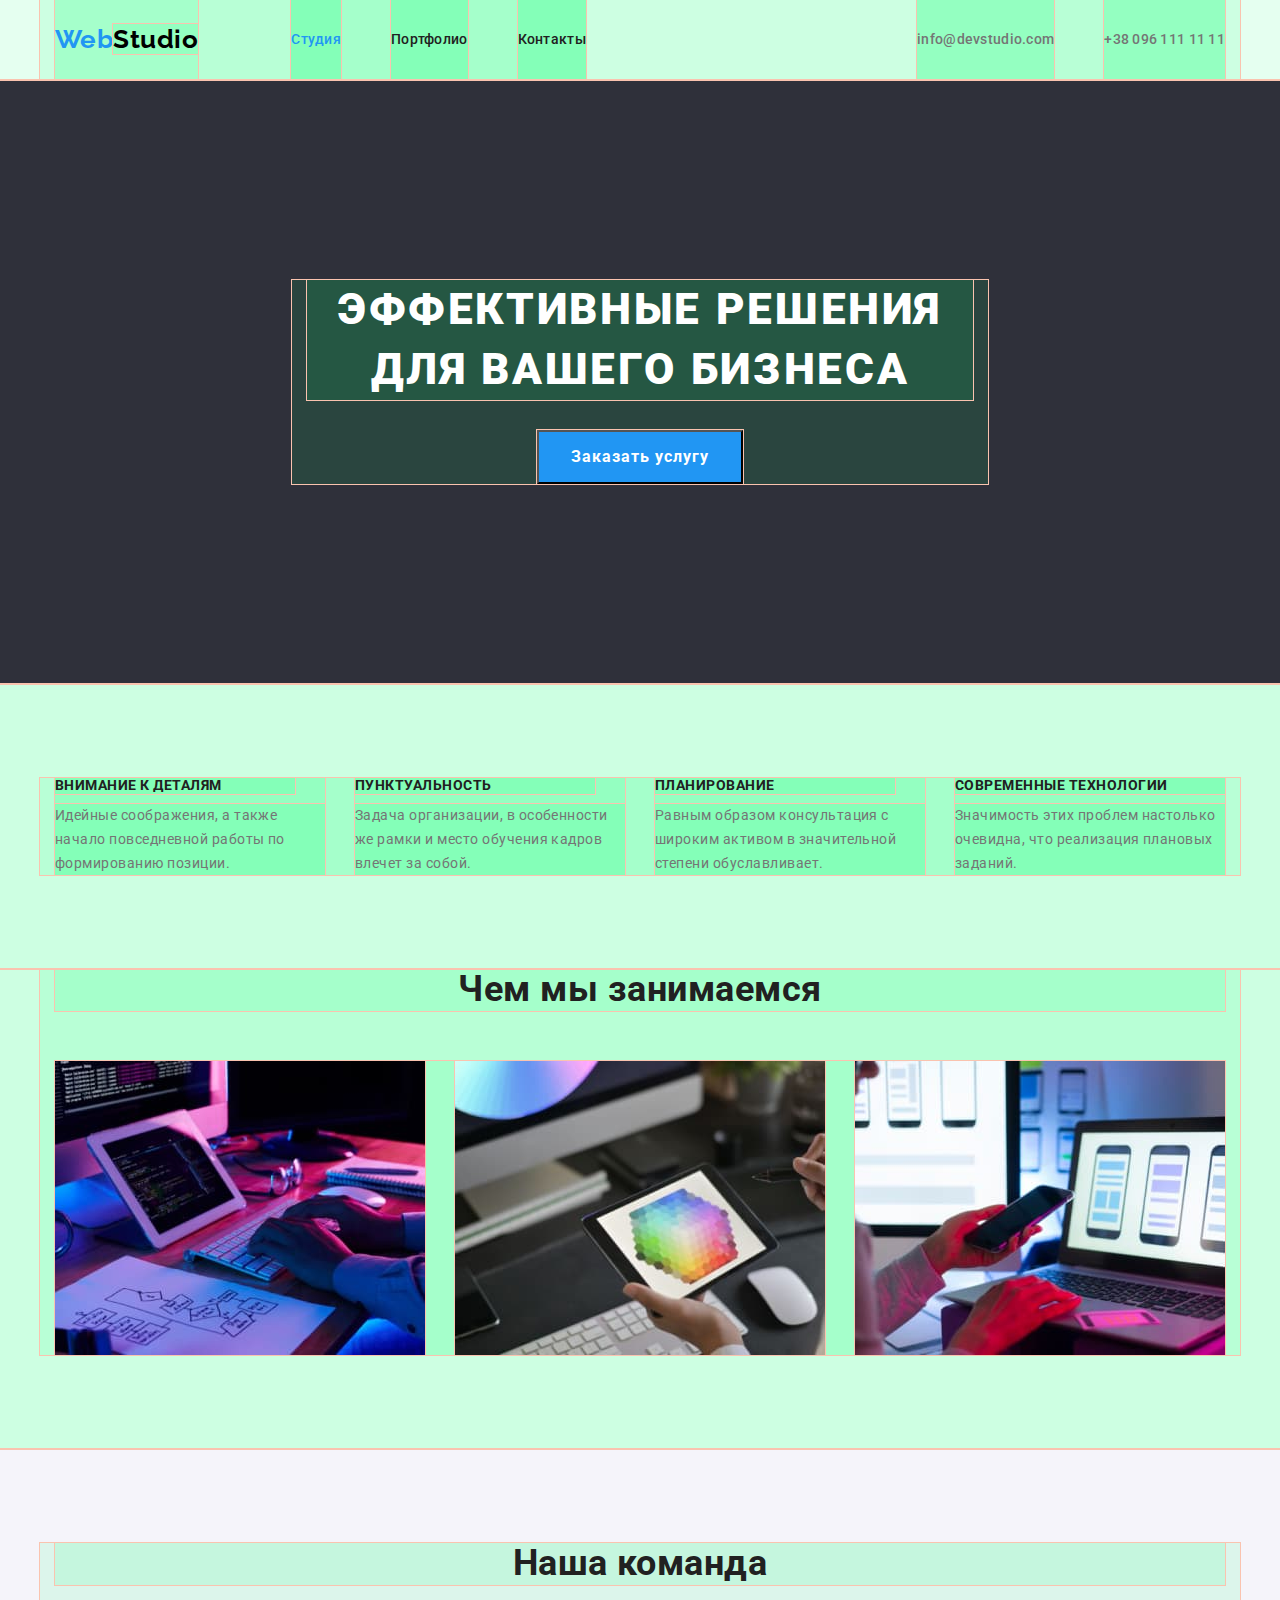
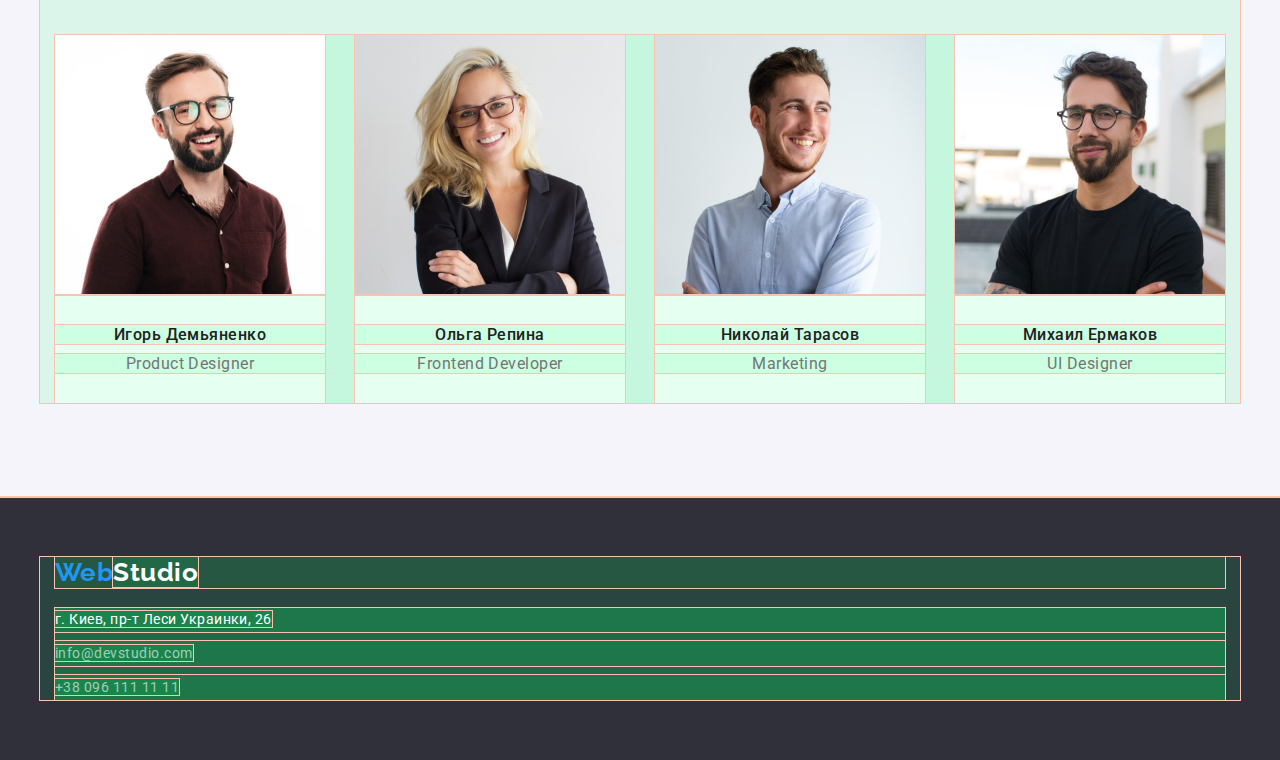
<file: index.html>
<!DOCTYPE html>
<html lang="ru">
  <head>
    <meta charset="UTF-8" />
    <meta http-equiv="X-UA-Compatible" content="IE=edge" />
    <meta name="viewport" content="width=device-width, initial-scale=1.0" />
    <title>Web Studio</title>
    <link rel="preconnect" href="https://fonts.googleapis.com" />
    <link rel="preconnect" href="https://fonts.gstatic.com" crossorigin />
    <link
      href="https://fonts.googleapis.com/css2?family=Raleway:wght@700&family=Roboto:wght@400;500;700;900&display=swap"
      rel="stylesheet"
    />
    <link
      rel="stylesheet"
      href="https://cdnjs.cloudflare.com/ajax/libs/modern-normalize/1.1.0/modern-normalize.min.css"
    />
    <link rel="stylesheet" href="./css/styles.css" />
  </head>
  <body class="page">
    <!-- Шапка сайта -->
    <header>
      <div class="container flex">
        <nav class="navig-section">
          <a class="link logo-main" href="/" lang="en"
            >Web<span class="black-text">Studio</span></a
          >
          <ul class="list menu-navig">
            <li class="navig-item">
              <a class="link current" href="./index.html">Студия</a>
            </li>
            <li class="navig-item">
              <a class="link" href="./portfolio.html">Портфолио</a>
            </li>
            <li class="navig-item"><a class="link" href="">Контакты</a></li>
          </ul>
        </nav>
        <ul class="list contact-list">
          <li class="navig-item">
            <a class="link" href="mailto:info@devstudio.com"
              >info@devstudio.com</a
            >
          </li>
          <li class="navig-item">
            <a class="link" href="tel:+380961111111">+38 096 111 11 11</a>
          </li>
        </ul>
      </div>
    </header>
    <main>
      <!-- Герой -->
      <section class="hero section">
        <div class="container">
          <h1 class="hero-title">Эффективные решения для вашего бизнеса</h1>
          <button class="button" type="button" name="Заказать услугу">
            Заказать услугу
          </button>
        </div>
      </section>
      <section class="section">
        <div class="container">
          <h2 class="title-section feauture">Наши качества</h2>
          <ul class="list feauture-list">
            <li class="feauture-item">
              <h3 class="title">Внимание к деталям</h3>
              <p class="feauture-paragraph">
                Идейные соображения, а также начало повседневной работы по
                формированию позиции.
              </p>
            </li>
            <li class="feauture-item">
              <h3 class="title">Пунктуальность</h3>
              <p class="feauture-paragraph">
                Задача организации, в особенности же рамки и место обучения
                кадров влечет за собой.
              </p>
            </li>
            <li class="feauture-item">
              <h3 class="title">Планирование</h3>
              <p class="feauture-paragraph">
                Равным образом консультация с широким активом в значительной
                степени обуславливает.
              </p>
            </li>
            <li class="feauture-item">
              <h3 class="title">Современные технологии</h3>
              <p class="feauture-paragraph">
                Значимость этих проблем настолько очевидна, что реализация
                плановых заданий.
              </p>
            </li>
          </ul>
        </div>
      </section>
      <section class="section img-section">
        <div class="container">
          <h2 class="title-section">Чем мы занимаемся</h2>
          <ul class="list">
            <li class="img-list">
              <img
                src="./images/img1.jpg"
                alt="печатаем на клавиатуре"
                width="370"
                height="294"
              />
            </li>
            <li class="img-list">
              <img
                src="./images/img2.jpg"
                alt="смотрим в телефон"
                width="370"
                height="294"
              />
            </li>
            <li class="img-list">
              <img
                src="./images/img3.jpg"
                alt="смотрим в планшет"
                width="370"
                height="294"
              />
            </li>
          </ul>
        </div>
      </section>
      <section class="team-section section">
        <div class="container">
          <h2 class="title-section">Наша команда</h2>
          <ul class="list team-list">
            <li class="team-item">
              <img
                src="./images/img4.jpg"
                alt="Игорь Демьяненко"
                width="270"
                height="260"
              />
              <div class="team-names">
                <h3 class="title">Игорь Демьяненко</h3>
                <p class="profession" lang="en">Product Designer</p>
              </div>
            </li>
            <li class="team-item">
              <img
                src="./images/img5.jpg"
                alt="Ольга Репина"
                width="270"
                height="260"
              />
              <div class="team-names">
                <h3 class="title">Ольга Репина</h3>
                <p class="profession" lang="en">Frontend Developer</p>
              </div>
            </li>
            <li class="team-item">
              <img
                src="./images/img6.jpg"
                alt="Николай Тарасов"
                width="270"
                height="260"
              />
              <div class="team-names">
                <h3 class="title">Николай Тарасов</h3>
                <p class="profession" lang="en">Marketing</p>
              </div>
            </li>
            <li class="team-item">
              <img
                src="./images/img7.jpg"
                alt="Михаил Ермаков"
                width="270"
                height="260"
              />
              <div class="team-names">
                <h3 class="title">Михаил Ермаков</h3>
                <p class="profession" lang="en">UI Designer</p>
              </div>
            </li>
          </ul>
        </div>
      </section>
    </main>
    <!-- Подвал -->
    <footer class="footer">
      <div class="container">
        <a class="link logo-footer" href="/" lang="en"
          >Web<span class="white-text">Studio</span></a
        >
        <address class="address">
          <ul class="list address-list">
            <li class="address-item">
              <a
                class="link location-text"
                href="https://goo.gl/maps/Ahorg3LLs8p7K1ny8"
                target="_blank"
                rel="noopener noreferrer nofollow"
                >г. Киев, пр-т Леси Украинки, 26</a
              >
            </li>
            <li class="address-item">
              <a class="link contacts" href="mailto:info@devstudio.com"
                >info@devstudio.com</a
              >
            </li>
            <li class="address-item">
              <a class="link contacts" href="tel:+380961111111"
                >+38 096 111 11 11</a
              >
            </li>
          </ul>
        </address>
      </div>
    </footer>
  </body>
</html>
</file>
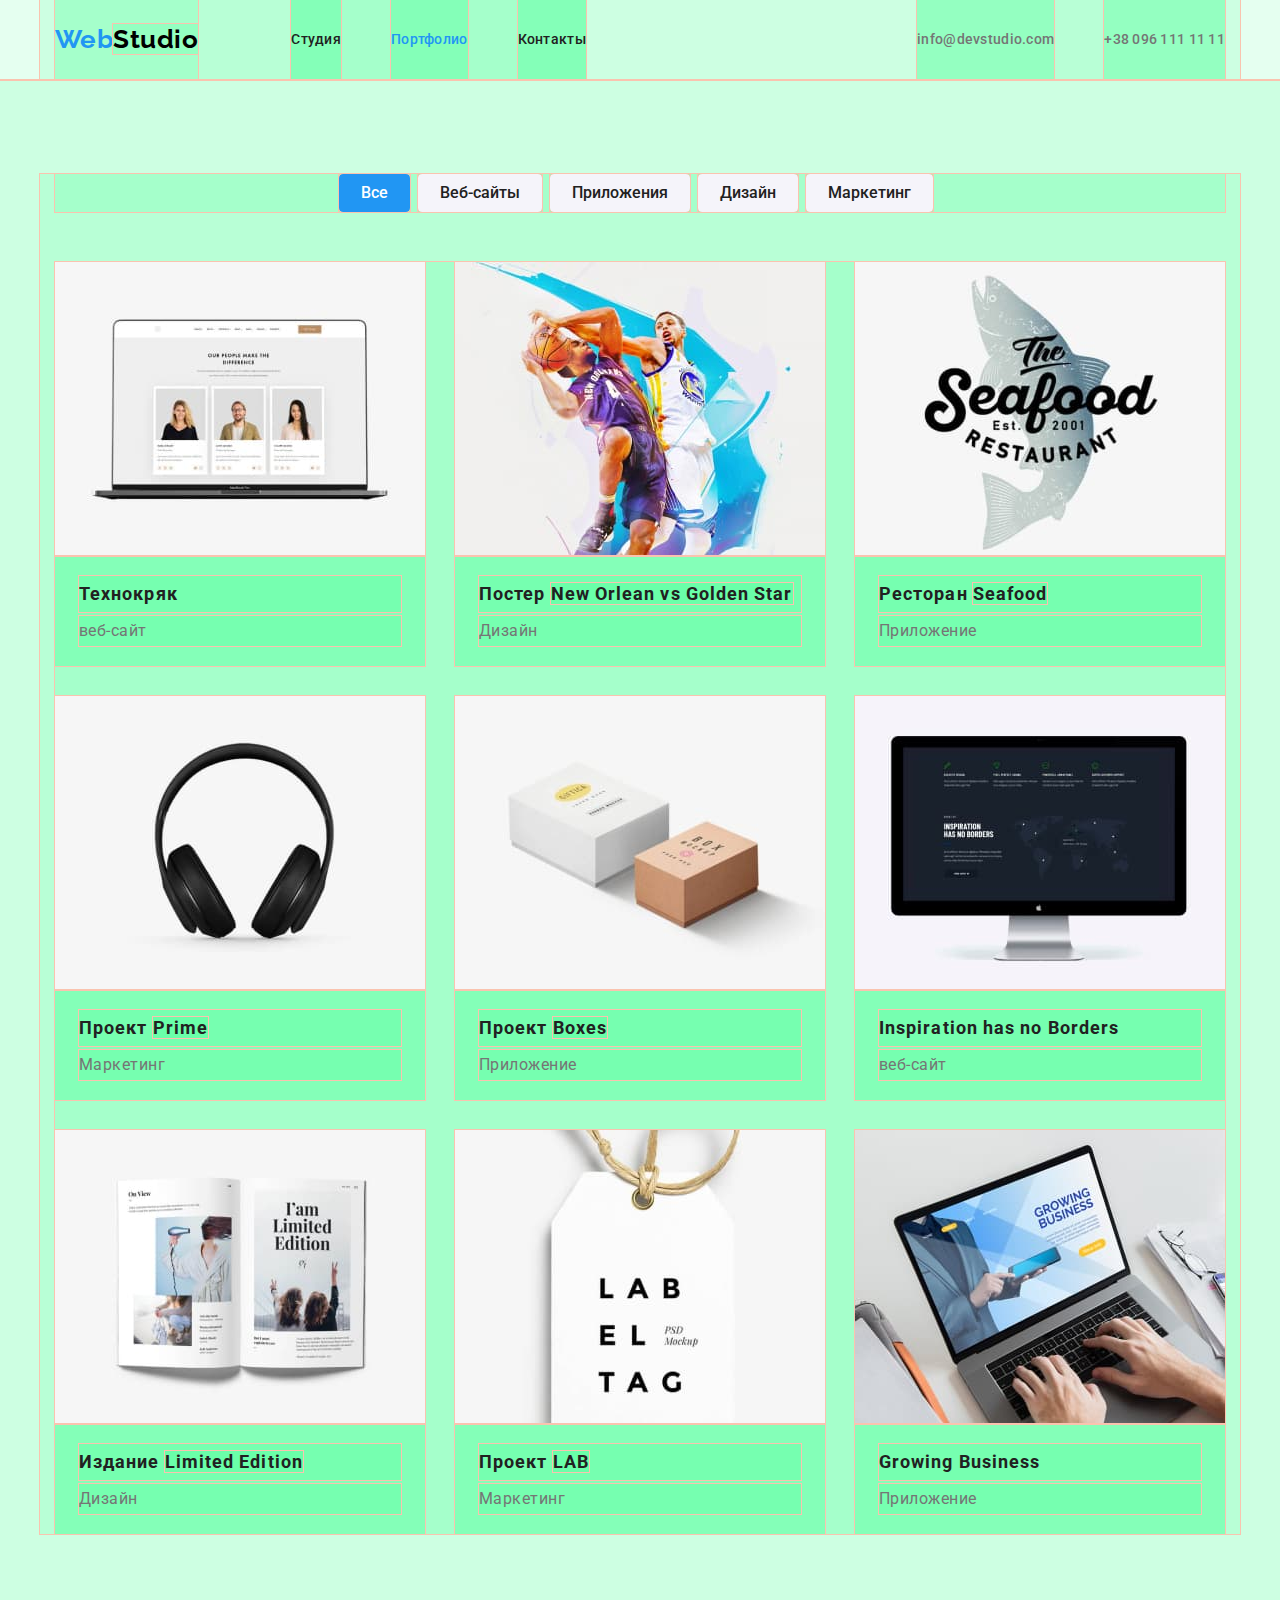
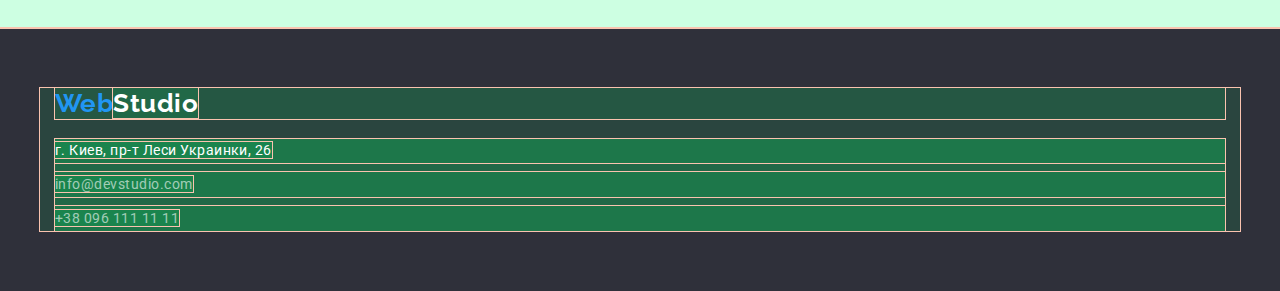
<file: portfolio.html>
<!DOCTYPE html>
<html lang="ru">
  <head>
    <meta charset="UTF-8" />
    <meta http-equiv="X-UA-Compatible" content="IE=edge" />
    <meta name="viewport" content="width=device-width, initial-scale=1.0" />
    <title>Portfolio</title>
    <link rel="preconnect" href="https://fonts.googleapis.com" />
    <link rel="preconnect" href="https://fonts.gstatic.com" crossorigin />
    <link
      href="https://fonts.googleapis.com/css2?family=Raleway:wght@700&family=Roboto:wght@400;500;700;900&display=swap"
      rel="stylesheet"
    />
    <link
      rel="stylesheet"
      href="https://cdnjs.cloudflare.com/ajax/libs/modern-normalize/1.1.0/modern-normalize.min.css"
    />
    <link rel="stylesheet" href="./css/styles.css" />
  </head>

  <body class="page">
    <!-- Шапка сайта -->
    <header>
      <div class="container flex">
        <nav class="navig-section">
          <a class="link logo-main" href="/" lang="en"
            >Web<span class="black-text">Studio</span></a
          >
          <ul class="list menu-navig">
            <li class="navig-item">
              <a class="link" href="./index.html">Студия</a>
            </li>
            <li class="navig-item">
              <a class="link current" href="./portfolio.html">Портфолио</a>
            </li>
            <li class="navig-item"><a class="link" href="">Контакты</a></li>
          </ul>
        </nav>
        <ul class="list contact-list">
          <li class="navig-item">
            <a class="link" href="mailto:info@devstudio.com"
              >info@devstudio.com</a
            >
          </li>
          <li class="navig-item">
            <a class="link" href="tel:+380961111111">+38 096 111 11 11</a>
          </li>
        </ul>
      </div>
    </header>

    <!-- Герой -->
    <main>
      <section class="section gallery-section">
        <div class="container">
          <h1 class="title-section">Портфолио</h1>
          <ul class="list filter-list">
            <li class="filter-item">
              <button class="button button-first" type="button" name="Все">
                Все
              </button>
            </li>
            <li class="filter-item">
              <button class="button" type="button" name="Веб-сайты">
                Веб-сайты
              </button>
            </li>
            <li class="filter-item">
              <button class="button" type="button" name="Приложения">
                Приложения
              </button>
            </li>
            <li class="filter-item">
              <button class="button" type="button" name="Дизайн">Дизайн</button>
            </li>
            <li class="filter-item">
              <button class="button" type="button" name="Маркетинг">
                Маркетинг
              </button>
            </li>
          </ul>
          <ul class="list">
            <li class="gallery-item">
              <img
                src="./images/laptop.jpg"
                alt="сайт на ноутбуке"
                width="370"
                height="294"
              />
              <div class="list-project">
                <h2 class="title project-title">Технокряк</h2>
                <p class="work-type">веб-сайт</p>
              </div>
            </li>
            <li class="gallery-item">
              <img
                src="./images/Basketball.jpg"
                alt="басскетболисты"
                width="370"
                height="294"
              />
              <div class="list-project">
                <h2 class="title project-title">
                  Постер <span lang="en">New Orlean vs Golden Star</span>
                </h2>
                <p class="work-type">Дизайн</p>
              </div>
            </li>
            <li class="gallery-item">
              <img
                src="./images/seafood.jpg"
                alt="Эмблема ресторана"
                width="370"
                height="294"
              />
              <div class="list-project">
                <h2 class="title project-title">
                  Ресторан <span lang="en">Seafood</span>
                </h2>
                <p class="work-type">Приложение</p>
              </div>
            </li>
            <li class="gallery-item">
              <img
                src="./images/headphones.jpg"
                alt="Наушники"
                width="370"
                height="294"
              />
              <div class="list-project">
                <h2 class="title project-title">
                  Проект <span lang="en">Prime</span>
                </h2>
                <p class="work-type">Маркетинг</p>
              </div>
            </li>
            <li class="gallery-item">
              <img
                src="./images/boxes.jpg"
                alt="два бокса"
                width="370"
                height="294"
              />
              <div class="list-project">
                <h2 class="title project-title">
                  Проект <span lang="en">Boxes</span>
                </h2>
                <p class="work-type">Приложение</p>
              </div>
            </li>
            <li class="gallery-item">
              <img
                src="./images/computer.jpg"
                alt="монитор с сайтом"
                width="370"
                height="294"
              />
              <div class="list-project">
                <h2 class="title project-title" lang="en">
                  Inspiration has no Borders
                </h2>
                <p class="work-type">веб-сайт</p>
              </div>
            </li>
            <li class="gallery-item">
              <img
                src="./images/magazine.jpg"
                alt="открытый журнал"
                width="370"
                height="294"
              />
              <div class="list-project">
                <h2 class="title project-title">
                  Издание <span lang="en">Limited Edition</span>
                </h2>
                <p class="work-type">Дизайн</p>
              </div>
            </li>
            <li class="gallery-item">
              <img
                src="./images/label.jpg"
                alt="этикетка"
                width="370"
                height="294"
              />
              <div class="list-project">
                <h2 class="title project-title">
                  Проект <span lang="en">LAB</span>
                </h2>
                <p class="work-type">Маркетинг</p>
              </div>
            </li>
            <li class="gallery-item">
              <img
                src="./images/writingonlaptop.jpg"
                alt="печатает на ноутбуке"
                width="370"
                height="294"
              />
              <div class="list-project">
                <h2 class="title project-title" lang="en">Growing Business</h2>
                <p class="work-type">Приложение</p>
              </div>
            </li>
          </ul>
        </div>
      </section>
    </main>
    <!-- Подвал -->
    <footer class="footer">
      <div class="container">
        <a class="link logo-footer" href="/" lang="en"
          >Web<span class="white-text">Studio</span></a
        >
        <address class="address">
          <ul class="list address-list">
            <li class="address-item">
              <a
                class="link location-text"
                href="https://goo.gl/maps/Ahorg3LLs8p7K1ny8"
                target="_blank"
                rel="noopener noreferrer nofollow"
                >г. Киев, пр-т Леси Украинки, 26</a
              >
            </li>
            <li class="address-item">
              <a class="link contacts" href="mailto:info@devstudio.com"
                >info@devstudio.com</a
              >
            </li>
            <li class="address-item">
              <a class="link contacts" href="tel:+380961111111"
                >+38 096 111 11 11</a
              >
            </li>
          </ul>
        </address>
      </div>
    </footer>
  </body>
</html>
</file>
<file: css/styles.css>
*,
*::before,
*::after {
  /* border: inherit; */
  outline: 1px solid rgb(250, 195, 175);
  background-color: rgba(0, 255, 106, 0.1);
}

:root {
  --primary-text-color: #757575;
  --title-text-color: #212121;
  --accent-color: #2196f3;
  --main-title-color: #ffffff;
  --background-color: #ffffff;
  --logo-white-color: #ffffff;
  --logo-black-color: #000000;
  --button-text-color: #ffffff;
  --team-section-color: #f5f4fa;
  --address-text-color: #ffffff;
  --hero-background-color: #2f303a;
}

.container {
  width: 1200px;
  padding: 0 15px;
  margin: 0 auto;
}

img {
  display: block;
  max-width: 100%;
  height: auto;
}

.flex {
  display: flex;
}

p,
h1,
h2,
h3,
h4 {
  display: block;
}

a {
  color: currentColor;
}

.page {
  color: var(--primary-text-color);
  background-color: var(--background-color);
  font-family: Roboto, sans-serif;
  letter-spacing: 0.03em;
  margin: 0;
}

.link {
  text-decoration: none;
}

.list {
  list-style: none;
  padding: 0;
  margin: 0;
}

.title-section {
  color: var(--title-text-color);
  font-weight: 700;
  font-size: 36px;
  line-height: 1.16;
  text-align: center;
  margin-bottom: 50px;
  margin-top: 0;
}

.title {
  color: var(--title-text-color);
  margin: inherit;
}
/* --------Logo--------- */

.logo-main {
  color: var(--accent-color);
  font-family: "Raleway";
  font-weight: 700;
  font-size: 26px;
  line-height: 1.19;
  padding: 24px 0;
  margin-right: 93px;
}

.black-text {
  color: var(--logo-black-color);
}

.white-text {
  color: var(--logo-white-color);
}

/* -----Navigation------ */
.menu-navig .link.current {
  color: var(--accent-color);
}

.menu-navig .link {
  color: var(--title-text-color);
  font-weight: 500;
  font-size: 14px;
  line-height: 1.14;
  display: inline-block;
  letter-spacing: 0.02em;
  display: block;
  padding: 32px 0;
}

.navig-section {
  display: flex;
  margin-right: auto;
}
.menu-navig {
  display: flex;
}

.menu-navig .navig-item:not(:last-child) {
  margin-right: 50px;
}

.menu-navig .link:hover,
.menu-navig .link:focus {
  color: var(--accent-color);
}

.contact-list .link {
  color: var(--primary-text-color);
  font-weight: 500;
  font-size: 14px;
  line-height: 1.14;
  display: inline-block;
  letter-spacing: 0.02em;
  display: block;
  padding: 32px 0;
}

.contact-list .navig-item:not(:last-child) {
  margin-right: 50px;
}

.contact-list {
  display: flex;
}

.contact-list .link:hover,
.contact-list .link:focus {
  color: var(--accent-color);
}

/* ----Hero----- */
.hero .container {
  width: 696px;
}

.hero.section {
  background-color: var(--hero-background-color);
  text-align: center;
  padding: 200px 0;
}

.hero-title {
  color: var(--main-title-color);
  font-weight: 900;
  font-size: 44px;
  line-height: 1.36;
  text-align: center;
  letter-spacing: 0.06em;
  text-transform: uppercase;
  margin-bottom: 30px;
  display: block;
  margin-top: 0;
  margin-bottom: 30px;
}

.hero .button {
  color: var(--button-text-color);
  background-color: var(--accent-color);
  font-weight: 700;
  font-size: 16px;
  font-family: inherit;
  line-height: 1.88;
  text-align: center;
  letter-spacing: 0.06em;
  cursor: pointer;
  padding: 10px 32px;
}

.hero .button:hover,
.hero .button:focus {
  background-color: #188ce8;
}

/* ----Filter-button---- */
.filter-list .button {
  color: var(--title-text-color);
  background-color: var(--team-section-color);
  font-family: inherit;
  font-weight: 500;
  font-size: 16px;
  line-height: 1.62;
  display: inline-block;
  cursor: pointer;
  border-radius: 4px;
  border: 0;
  padding: 6px 22px;
}

.filter-list .button:hover,
.filter-list .button:focus {
  color: var(--button-text-color);
  background-color: var(--accent-color);
}

.button-first.button {
  color: var(--button-text-color);
  background-color: var(--accent-color);
}

.filter-item:not(last-child) {
  margin-right: 8px;
}

.filter-list {
  display: flex;
  justify-content: center;
  margin-bottom: 50px;
}

.title-section.feauture {
  position: absolute;
  white-space: nowrap;
  width: 1px;
  height: 1px;
  overflow: hidden;
  border: 0;
  padding: 0;
  clip: rect(0 0 0 0);
  clip-path: inset(50%);
  margin: -1px;
}

/* ---Portfolio Projects---- */

.project-title {
  color: var(--title-text-color);
  font-weight: 700;
  font-size: 18px;
  line-height: 2;
  letter-spacing: 0.06em;
  margin-bottom: 4px;
}

.gallery-section .title-section {
  display: none;
}
.work-type {
  font-size: 16px;
  line-height: 1.88;
  display: block;
  margin: 0;
}

.list-project {
  padding: 20px 24px;
}

.feauture-list .title {
  font-weight: 700;
  font-size: 14px;
  line-height: 1.14;
  text-transform: uppercase;
  margin-bottom: 10px;
}

.feauture-list {
  display: flex;
}

.feauture-item:not(:last-child) {
  margin-right: 30px;
}

.feauture-paragraph {
  width: 270px;
  font-size: 14px;
  line-height: 1.71;
  display: inline-block;
  margin: 0;
}

/* ----Our Work---- */

.section.img-section {
  padding-top: 0;
}

.img-section .list {
  display: flex;
}

.img-list:not(:last-child) {
  margin-right: 30px;
}

/* ----- Team-------- */
.team-item .title {
  display: block;
  margin-top: 0;
  margin-bottom: 10px;
}

.team-names {
  padding: 30px 0;
  text-align: center;
}

.team-list {
  display: flex;
}

.team-item:not(:last-child) {
  margin-right: 30px;
}

.section {
  padding: 94px 0;
}

.gallery-section .list {
  display: flex;
  flex-wrap: wrap;
}

.gallery-item {
  width: 370px;
  margin-top: 30px;
  margin-right: 30px;
}

.gallery-item:nth-child(3n + 3) {
  margin-right: 0;
}

.gallery-item:nth-child(-n + 3) {
  margin-top: 0;
}

.team-section {
  background-color: var(--team-section-color);
}

.team-item {
  background-color: var(--background-color);
}

.team-list .title {
  font-weight: 500;
  font-size: 16px;
  line-height: 1.19;
}

.profession {
  line-height: 1.19;
  margin: 0;
}

/* ----Footer----- */

.address {
  font-style: normal;
}

.footer {
  background-color: var(--hero-background-color);
  font-size: 14px;
  line-height: 1.71;
  padding: 60px 0;
}

.contacts {
  color: rgba(255, 255, 255, 0.6);
  font-size: 14px;
  line-height: 24px;
}

.location-text {
  color: var(--address-text-color);
}

.address-list .link:hover,
.address-list .link:focus {
  color: var(--accent-color);
}

.footer .address-item:not(:last-child) {
  margin-bottom: 9px;
}

.logo-footer {
  color: var(--accent-color);
  font-family: "Raleway";
  font-weight: 700;
  font-size: 26px;
  line-height: 1.19;
  margin-bottom: 20px;
  display: block;
}
</file>
